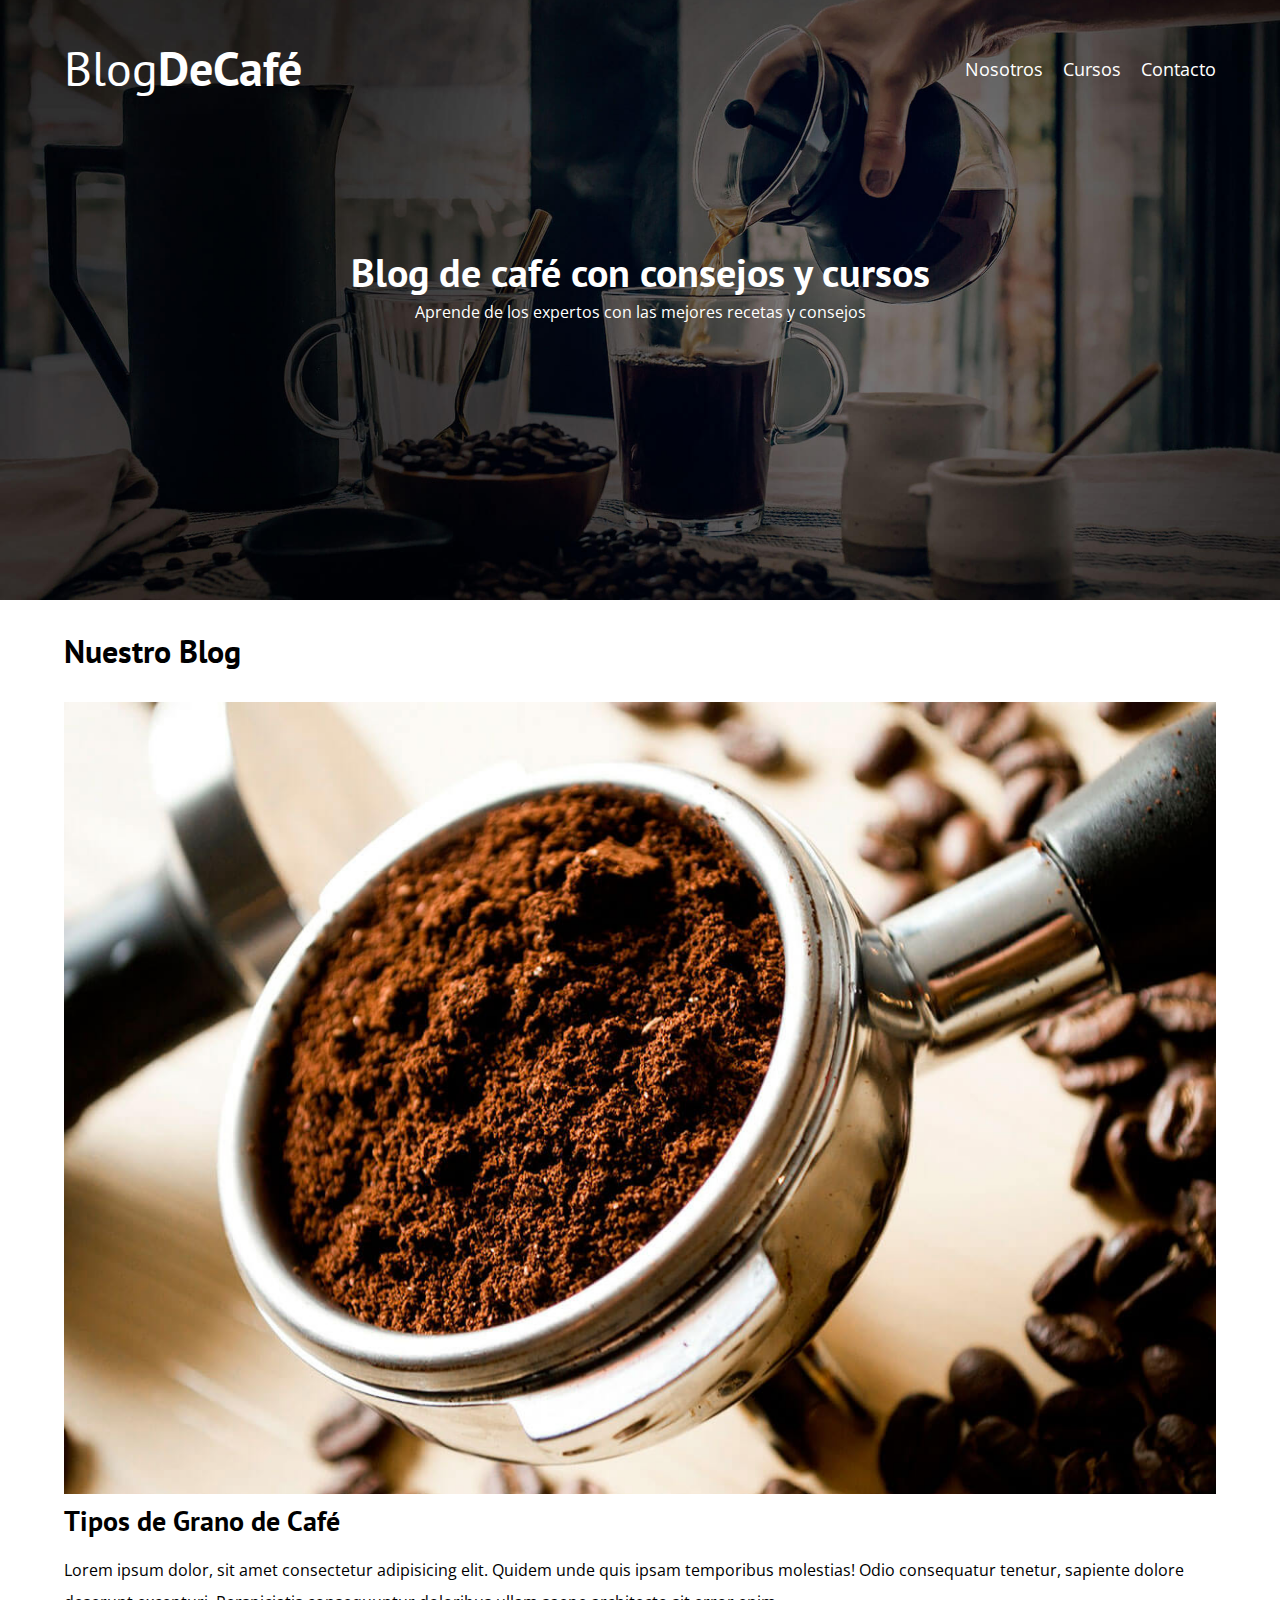
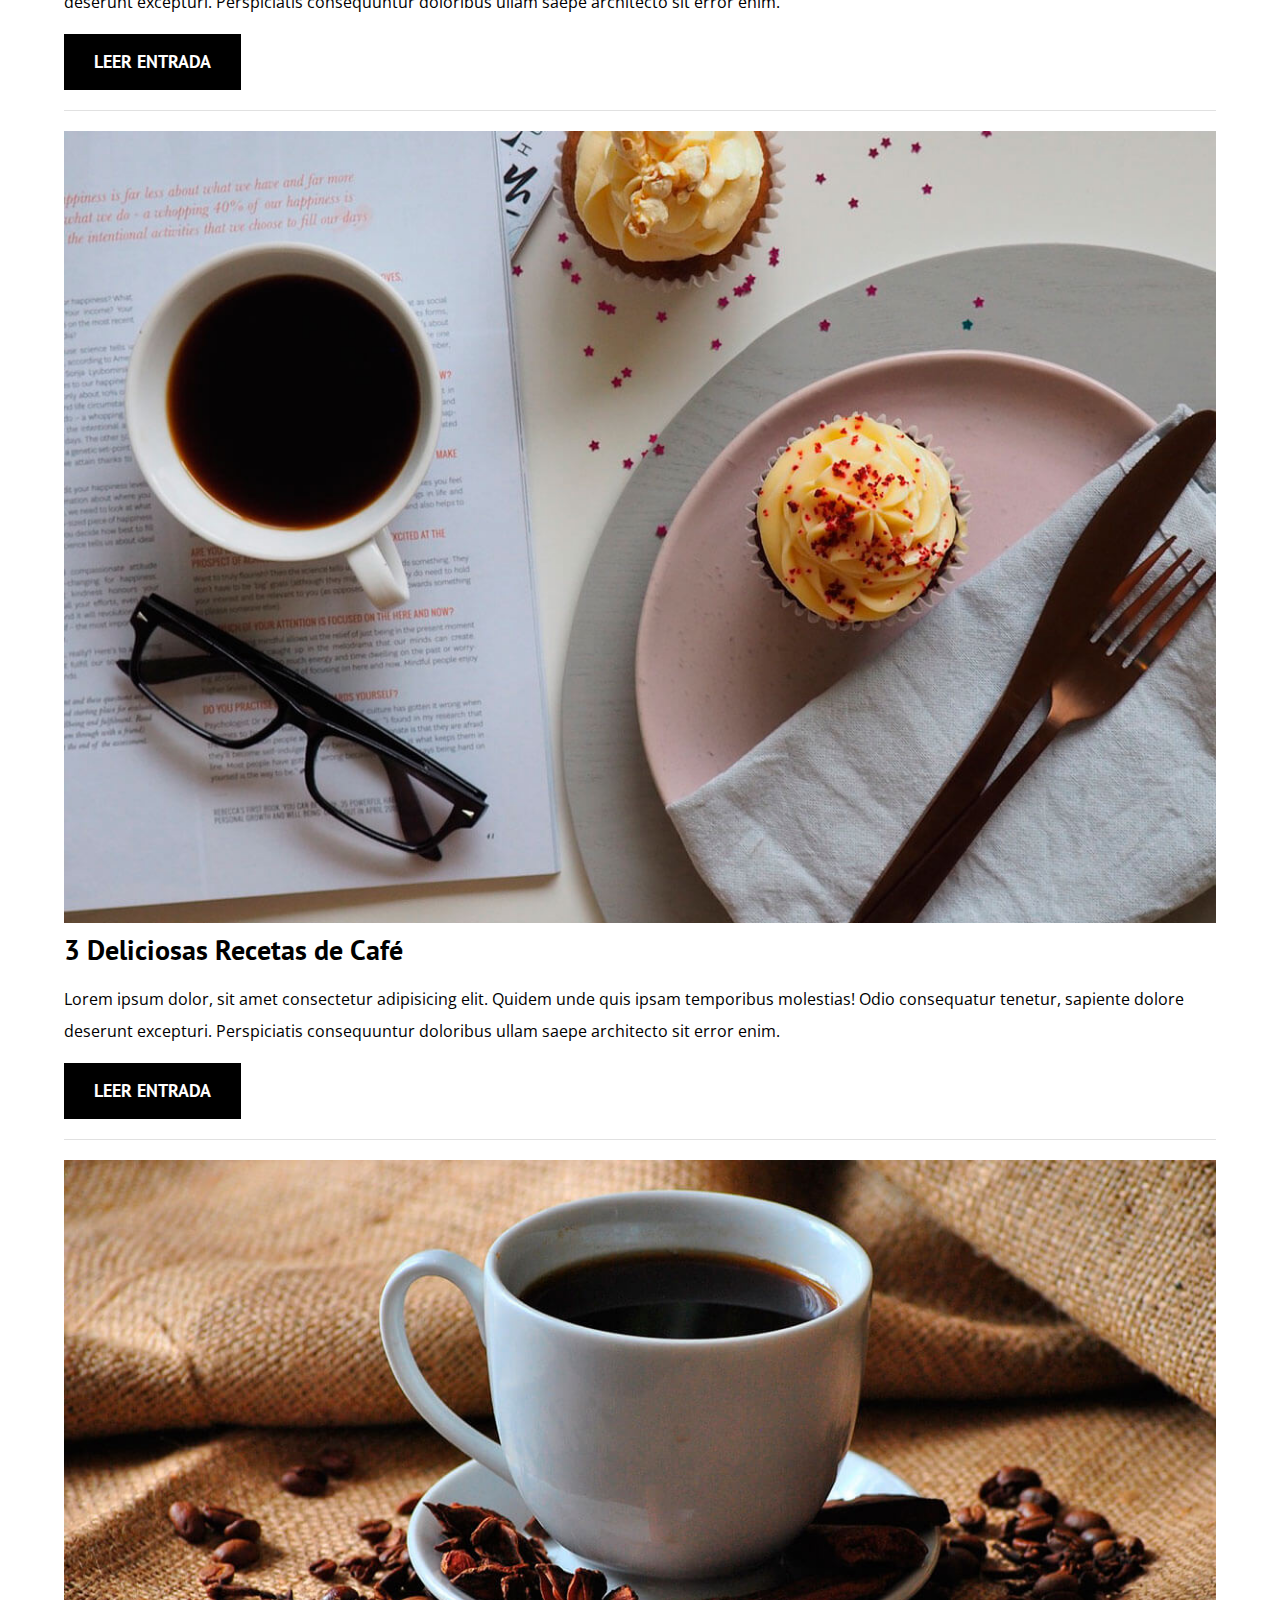
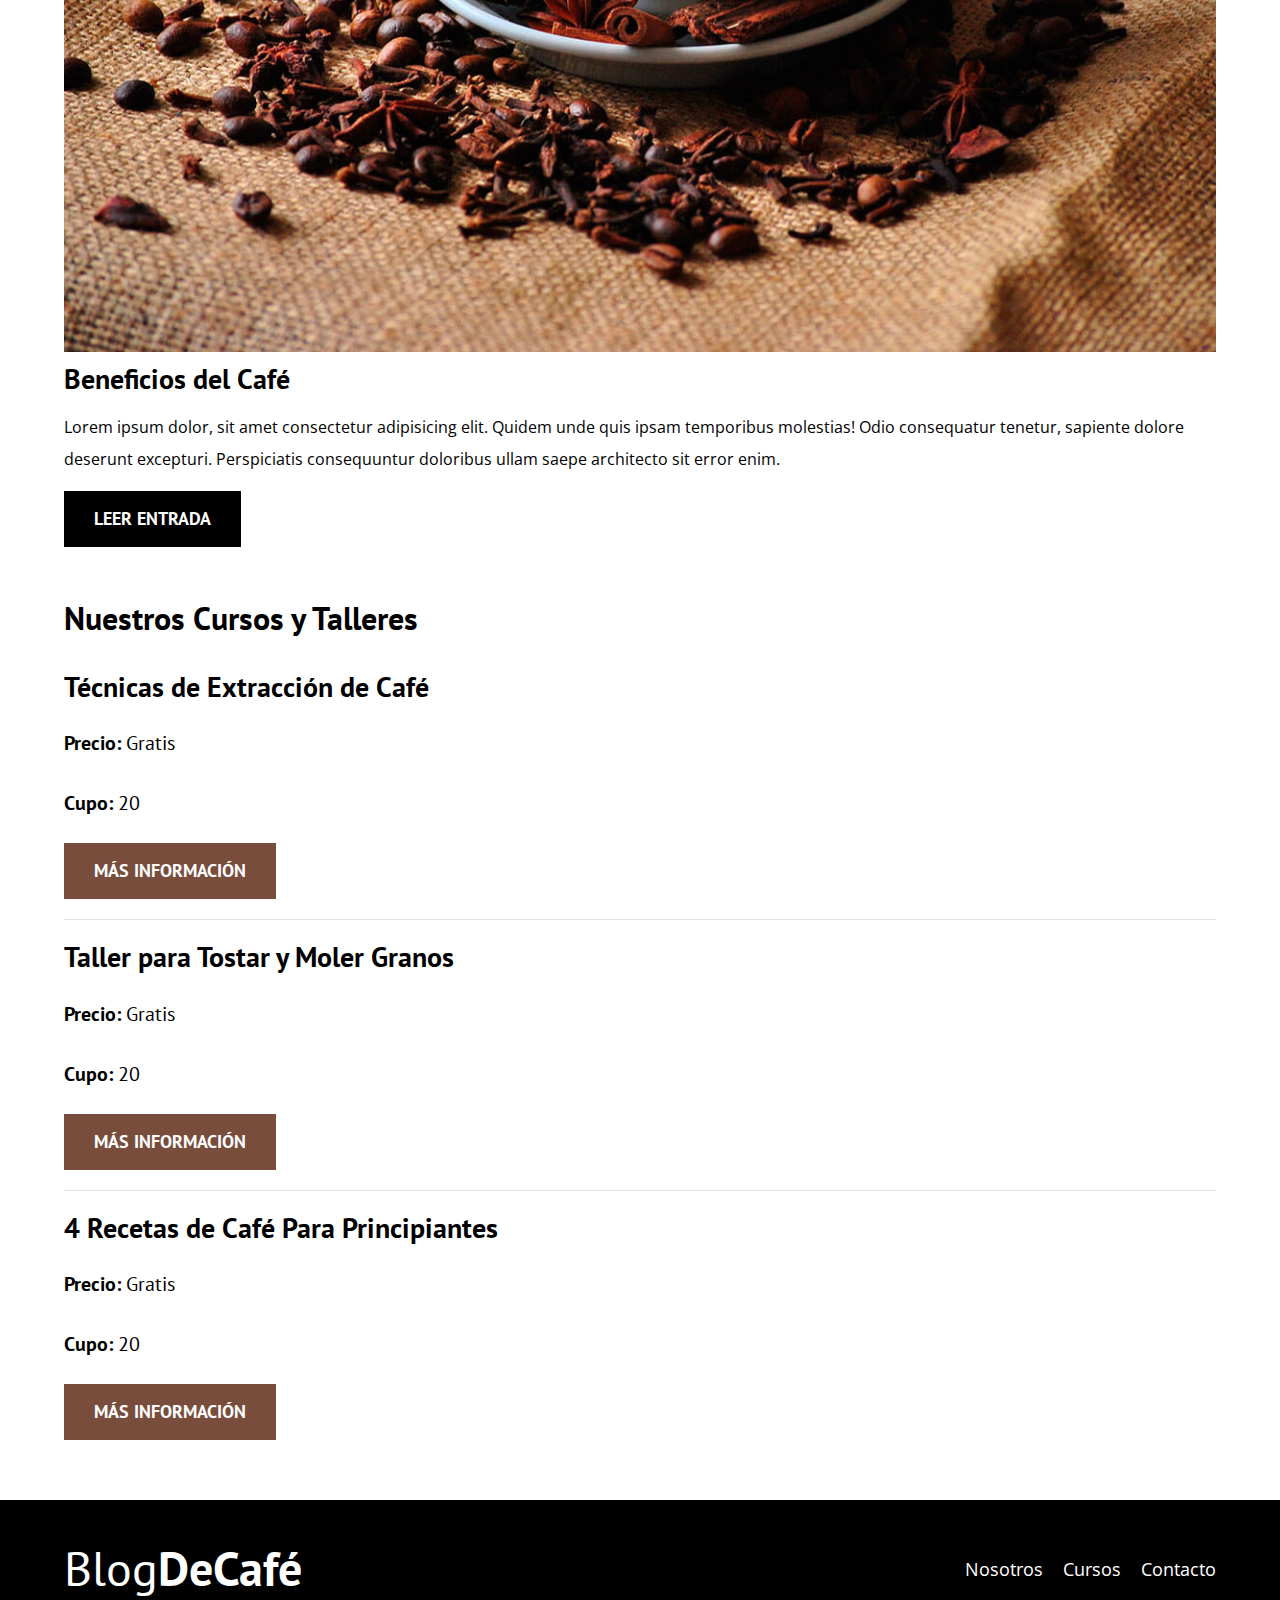
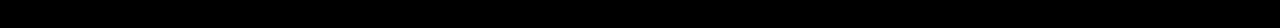
<file: blogdecafe_inicio/index.html>
<!DOCTYPE html>
<html lang="en">

<head>
    <meta charset="UTF-8">
    <meta name="viewport" content="width=device-width, initial-scale=1.0">
    <title>BlogDeCafé</title>
    <link rel="stylesheet" href="css/normalize.css">
    <link rel="preconnect" href="https://fonts.googleapis.com">
    <link rel="preconnect" href="https://fonts.gstatic.com" crossorigin>
    <link
        href="https://fonts.googleapis.com/css2?family=Open+Sans&family=PT+Sans:wght@400;700&family=Staatliches&display=swap"
        rel="stylesheet">
    <link rel="stylesheet" href="css/style.css">
</head>

<body>
    <header class="header">

        <div class="contenedor">
            <div class="barra">
                <a href="index.html" class="logo">
                    <h1 class="logo__nombre no-margin centrar-texto">Blog<span class="logo__bold">DeCafé</span></h1>
                </a>

                <nav class="navegacion">
                    <a href="nosotros.html" class="navegacion__enlace">Nosotros</a>
                    <a href="cursos.html" class="navegacion__enlace">Cursos</a>
                    <a href="contacto.html" class="navegacion__enlace">Contacto</a>
                </nav>
            </div>
        </div>
        <div class="header__texto">
            <h2 class="no-margin">Blog de café con consejos y cursos</h2>
            <p class="no-margin">Aprende de los expertos con las mejores recetas y consejos</p>
        </div>
    </header>

    <div class="contenedor">
        <main class="blog">
            <h3>Nuestro Blog</h3>
            <article class="entrada">
                <div class="entrada__imagen">
                    <img loading="lazy" src="img/blog1.jpg" alt="imagen blog">
                </div>

                <div class="entrada__contenido">
                    <h4 class="no-margin">Tipos de Grano de Café</h4>
                    <p>Lorem ipsum dolor, sit amet consectetur adipisicing elit. Quidem unde quis ipsam temporibus
                        molestias! Odio consequatur tenetur, sapiente dolore deserunt excepturi. Perspiciatis
                        consequuntur doloribus ullam saepe architecto sit error enim.</p>
                    <a href="entrada.html" class="boton boton--primario">Leer Entrada</a>
                </div>
            </article>

            <article class="entrada">
                <div class="entrada__imagen">
                    <img loading="lazy" src="img/blog2.jpg" alt="imagen blog">
                </div>

                <div class="entrada__contenido">
                    <h4 class="no-margin">3 Deliciosas Recetas de Café</h4>
                    <p>Lorem ipsum dolor, sit amet consectetur adipisicing elit. Quidem unde quis ipsam temporibus
                        molestias! Odio consequatur tenetur, sapiente dolore deserunt excepturi. Perspiciatis
                        consequuntur doloribus ullam saepe architecto sit error enim.</p>
                    <a href="entrada.html" class="boton boton--primario">Leer Entrada</a>
                </div>
            </article>

            <article class="entrada">
                <div class="entrada__imagen">
                    <img loading="lazy" src="img/blog3.jpg" alt="imagen blog">
                </div>

                <div class="entrada__contenido">
                    <h4 class="no-margin">Beneficios del Café</h4>
                    <p>Lorem ipsum dolor, sit amet consectetur adipisicing elit. Quidem unde quis ipsam temporibus
                        molestias! Odio consequatur tenetur, sapiente dolore deserunt excepturi. Perspiciatis
                        consequuntur doloribus ullam saepe architecto sit error enim.</p>
                    <a href="entrada.html" class="boton boton--primario">Leer Entrada</a>
                </div>
            </article>
        </main>
        <aside class="sidebar">
            <h3>Nuestros Cursos y Talleres</h3>

            <ul class="cursos no-padding">
                <li class="widget-curso">
                    <h4 class="no-margin">Técnicas de Extracción de Café</h4>
                    <p class="widget-curso__label">Precio: 
                        <span class="widget-curso__info">Gratis</span>
                    </p>
                    <p class="widget-curso__label">Cupo: 
                        <span class="widget-curso__info">20</span>
                    </p>
                    <a href="entrada.html" class="boton boton--secundario">Más Información</a>
                </li>
                
                <li class="widget-curso">
                    <h4 class="no-margin">Taller para Tostar y Moler Granos</h4>
                    <p class="widget-curso__label">Precio: 
                        <span class="widget-curso__info">Gratis</span>
                    </p>
                    <p class="widget-curso__label">Cupo: 
                        <span class="widget-curso__info">20</span>
                    </p>
                    <a href="entrada.html" class="boton boton--secundario">Más Información</a>
                </li>

                <li class="widget-curso">
                    <h4 class="no-margin">4 Recetas de Café Para Principiantes</h4>
                    <p class="widget-curso__label">Precio: 
                        <span class="widget-curso__info">Gratis</span>
                    </p>
                    <p class="widget-curso__label">Cupo: 
                        <span class="widget-curso__info">20</span>
                    </p>
                    <a href="entrada.html" class="boton boton--secundario">Más Información</a>
                </li>
            </ul>
        </aside>
    </div>

    <footer class="footer">
        <div class="contenedor">
            <div class="barra">
                <a href="index.html" class="logo">
                    <h1 class="logo__nombre no-margin centrar-texto">Blog<span class="logo__bold">DeCafé</span></h1>
                </a>

                <nav class="navegacion">
                    <a href="nosotros.html" class="navegacion__enlace">Nosotros</a>
                    <a href="cursos.html" class="navegacion__enlace">Cursos</a>
                    <a href="contacto.html" class="navegacion__enlace">Contacto</a>
                </nav>
            </div>
        </div>
    </footer>
</body>

</html>
</file>
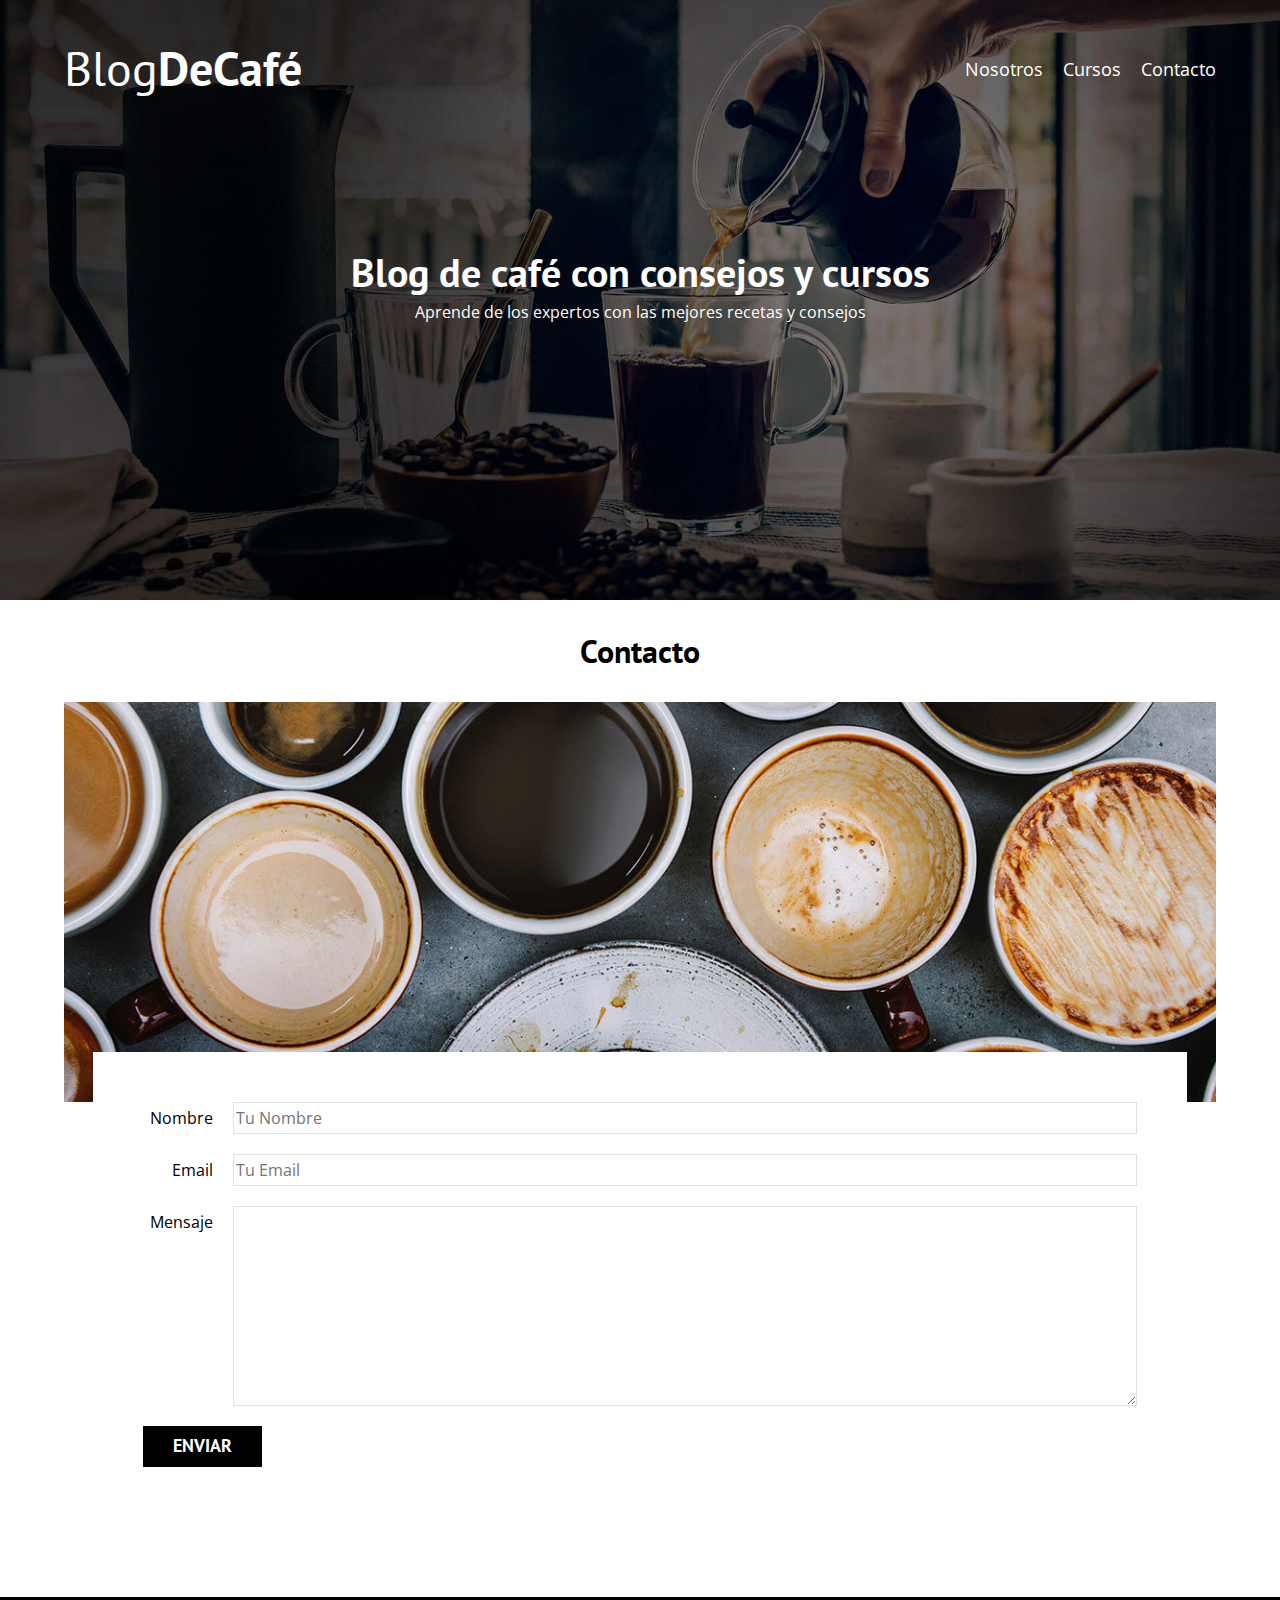
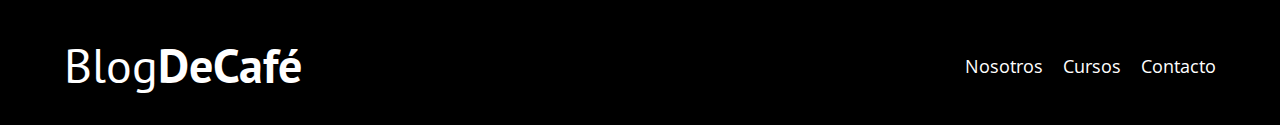
<file: blogdecafe_inicio/contacto.html>
<!DOCTYPE html>
<html lang="en">

<head>
    <meta charset="UTF-8">
    <meta name="viewport" content="width=device-width, initial-scale=1.0">
    <title>BlogDeCafé</title>
    <link rel="stylesheet" href="css/normalize.css">
    <link rel="preconnect" href="https://fonts.googleapis.com">
    <link rel="preconnect" href="https://fonts.gstatic.com" crossorigin>
    <link
        href="https://fonts.googleapis.com/css2?family=Open+Sans&family=PT+Sans:wght@400;700&family=Staatliches&display=swap"
        rel="stylesheet">
    <link rel="stylesheet" href="css/style.css">
</head>

<body>
    <header class="header">

        <div class="contenedor">
            <div class="barra">
                <a href="index.html" class="logo">
                    <h1 class="logo__nombre no-margin centrar-texto">Blog<span class="logo__bold">DeCafé</span></h1>
                </a>

                <nav class="navegacion">
                    <a href="nosotros.html" class="navegacion__enlace">Nosotros</a>
                    <a href="cursos.html" class="navegacion__enlace">Cursos</a>
                    <a href="contacto.html" class="navegacion__enlace">Contacto</a>
                </nav>
            </div>
        </div>
        <div class="header__texto">
            <h2 class="no-margin">Blog de café con consejos y cursos</h2>
            <p class="no-margin">Aprende de los expertos con las mejores recetas y consejos</p>
        </div>
    </header>

    <main class="contenedor">
        <h3 class="centrar-texto">Contacto</h3>

        <div class="contacto-bg"></div>
            <form class="formulario">
                <div class="campo">
                    <label class="campo__label" for="nombre">Nombre</label>
                    <input
                    class="campo__field"
                    type="text" 
                    placeholder="Tu Nombre" 
                    id="nombre"
                    >
                </div>
                <div class="campo">
                    <label class="campo__label" for="email">Email</label>
                    <input 
                    class="campo__field"
                    type="email"
                    placeholder="Tu Email" 
                    id="email"
                    >
                </div>
                <div class="campo">
                    <label class="campo__label" for="mensaje">Mensaje</label>
                    <textarea 
                    class="campo__field campo__field--textarea"
                    id="mensaje"
                    ></textarea>
                </div>

                <div class="campo">
                    <input type="submit" value="Enviar" class="boton boton--primario">
                </div>
            </form>

    </main>

    <footer class="footer">
        <div class="contenedor">
            <div class="barra">
                <a href="index.html" class="logo">
                    <h1 class="logo__nombre no-margin centrar-texto">Blog<span class="logo__bold">DeCafé</span></h1>
                </a>

                <nav class="navegacion">
                    <a href="nosotros.html" class="navegacion__enlace">Nosotros</a>
                    <a href="cursos.html" class="navegacion__enlace">Cursos</a>
                    <a href="contacto.html" class="navegacion__enlace">Contacto</a>
                </nav>
            </div>
        </div>
    </footer>
</body>
</file>
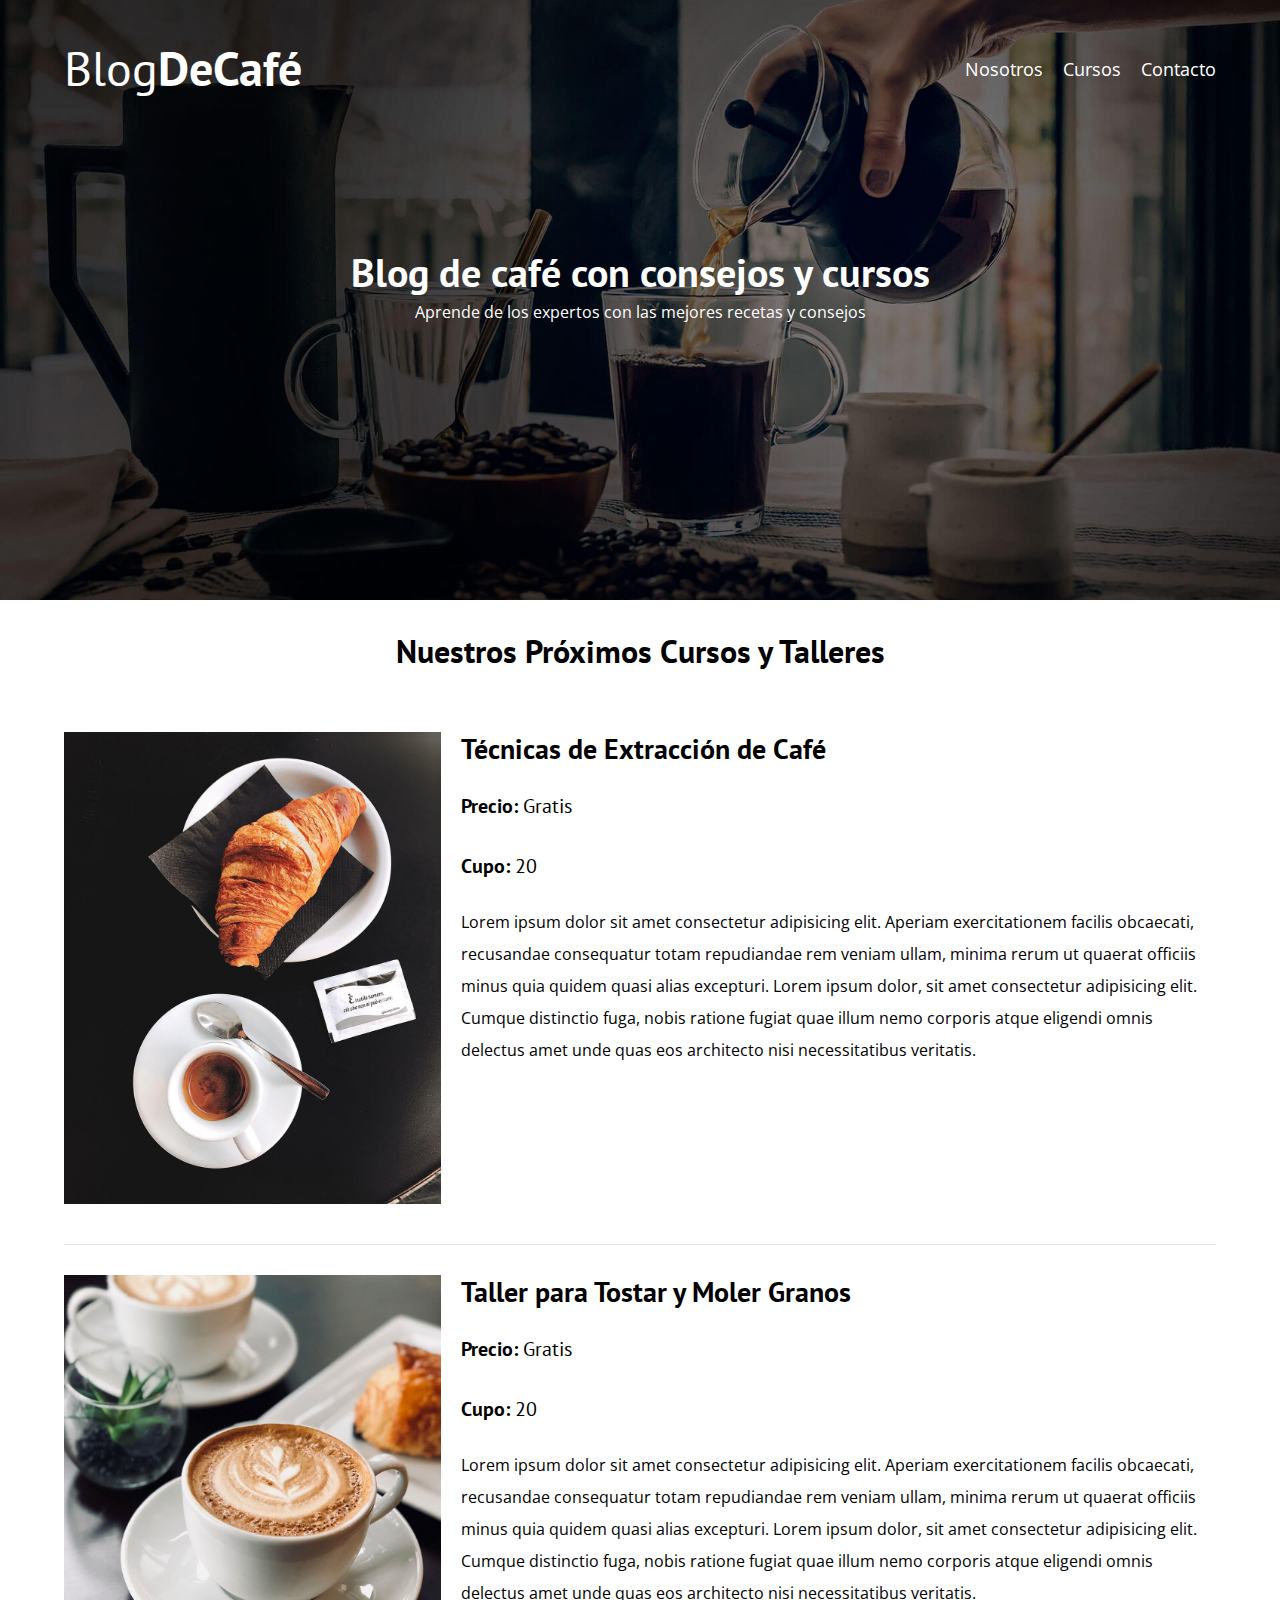
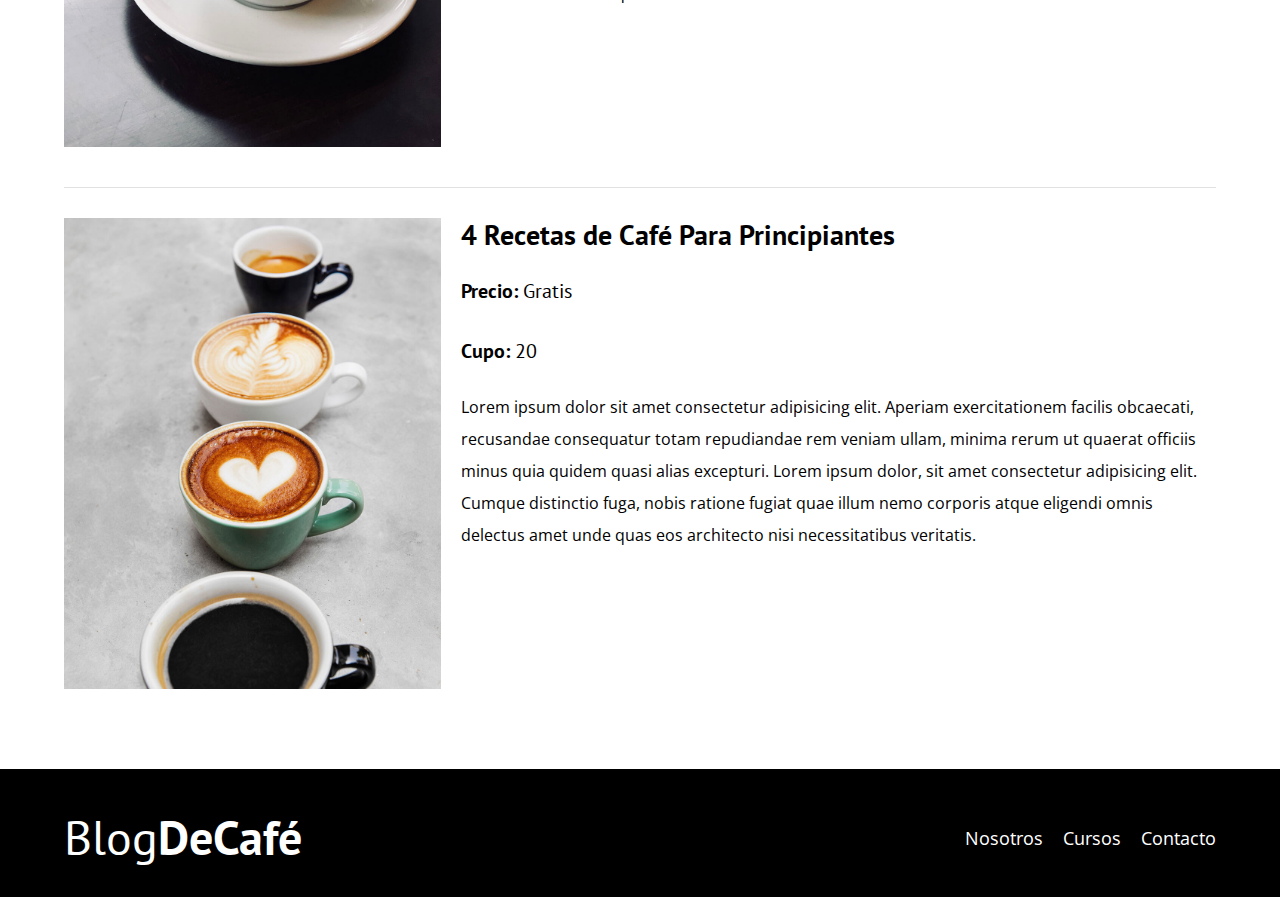
<file: blogdecafe_inicio/cursos.html>
<!DOCTYPE html>
<html lang="en">

<head>
    <meta charset="UTF-8">
    <meta name="viewport" content="width=device-width, initial-scale=1.0">
    <title>BlogDeCafé</title>
    <link rel="stylesheet" href="css/normalize.css">
    <link rel="preconnect" href="https://fonts.googleapis.com">
    <link rel="preconnect" href="https://fonts.gstatic.com" crossorigin>
    <link
        href="https://fonts.googleapis.com/css2?family=Open+Sans&family=PT+Sans:wght@400;700&family=Staatliches&display=swap"
        rel="stylesheet">
    <link rel="stylesheet" href="css/style.css">
</head>

<body>
    <header class="header">

        <div class="contenedor">
            <div class="barra">
                <a href="index.html" class="logo">
                    <h1 class="logo__nombre no-margin centrar-texto">Blog<span class="logo__bold">DeCafé</span></h1>
                </a>

                <nav class="navegacion">
                    <a href="nosotros.html" class="navegacion__enlace">Nosotros</a>
                    <a href="cursos.html" class="navegacion__enlace">Cursos</a>
                    <a href="contacto.html" class="navegacion__enlace">Contacto</a>
                </nav>
            </div>
        </div>
        <div class="header__texto">
            <h2 class="no-margin">Blog de café con consejos y cursos</h2>
            <p class="no-margin">Aprende de los expertos con las mejores recetas y consejos</p>
        </div>
    </header>

    <main class="contenedor">
        <h3 class="centrar-texto">Nuestros Próximos Cursos y Talleres </h3>

        <div class="curso">
            <div class="curso__imagen">
                <img src="img/curso1.jpg" alt="Imagen Curso">
            </div>

            <div class="curso__informacion">
                <h4 class="no-margin">Técnicas de Extracción de Café</h4>
                <p class="curso__label">Precio:
                    <span class="curso__info">Gratis</span>
                </p>
                <p class="curso__label">Cupo:
                    <span class="curso__info">20</span>
                </p>
                <p class="curso__descripcion">
                    Lorem ipsum dolor sit amet consectetur adipisicing elit. Aperiam exercitationem facilis obcaecati,
                    recusandae consequatur totam repudiandae rem veniam ullam, minima rerum ut quaerat officiis minus
                    quia quidem quasi alias excepturi. Lorem ipsum dolor, sit amet consectetur adipisicing elit. Cumque
                    distinctio fuga, nobis ratione fugiat quae illum nemo corporis atque eligendi omnis delectus amet
                    unde quas eos architecto nisi necessitatibus veritatis.
                </p>
            </div><!--.curso-informacion-->
        </div><!--.curso-->

        <div class="curso">
            <div class="curso__imagen">
                <img src="img/curso2.jpg" alt="Imagen Curso">
            </div>

            <div class="curso__informacion">
                <h4 class="no-margin">Taller para Tostar y Moler Granos</h4>
                <p class="curso__label">Precio:
                    <span class="curso__info">Gratis</span>
                </p>
                <p class="curso__label">Cupo:
                    <span class="curso__info">20</span>
                </p>
                <p class="curso__descripcion">
                    Lorem ipsum dolor sit amet consectetur adipisicing elit. Aperiam exercitationem facilis obcaecati,
                    recusandae consequatur totam repudiandae rem veniam ullam, minima rerum ut quaerat officiis minus
                    quia quidem quasi alias excepturi. Lorem ipsum dolor, sit amet consectetur adipisicing elit. Cumque
                    distinctio fuga, nobis ratione fugiat quae illum nemo corporis atque eligendi omnis delectus amet
                    unde quas eos architecto nisi necessitatibus veritatis.
                </p>
            </div><!--.curso-informacion-->
        </div><!--.curso-->
        
        <div class="curso">
            <div class="curso__imagen">
                <img src="img/curso3.jpg" alt="Imagen Curso">
            </div>

            <div class="curso__informacion">
                <h4 class="no-margin">4 Recetas de Café Para Principiantes</h4>
                <p class="curso__label">Precio:
                    <span class="curso__info">Gratis</span>
                </p>
                <p class="curso__label">Cupo:
                    <span class="curso__info">20</span>
                </p>
                <p class="curso__descripcion">
                    Lorem ipsum dolor sit amet consectetur adipisicing elit. Aperiam exercitationem facilis obcaecati,
                    recusandae consequatur totam repudiandae rem veniam ullam, minima rerum ut quaerat officiis minus
                    quia quidem quasi alias excepturi. Lorem ipsum dolor, sit amet consectetur adipisicing elit. Cumque
                    distinctio fuga, nobis ratione fugiat quae illum nemo corporis atque eligendi omnis delectus amet
                    unde quas eos architecto nisi necessitatibus veritatis.
                </p>
            </div><!--.curso-informacion-->
        </div><!--.curso-->

    </main>

    <footer class="footer">
        <div class="contenedor">
            <div class="barra">
                <a href="index.html" class="logo">
                    <h1 class="logo__nombre no-margin centrar-texto">Blog<span class="logo__bold">DeCafé</span></h1>
                </a>

                <nav class="navegacion">
                    <a href="nosotros.html" class="navegacion__enlace">Nosotros</a>
                    <a href="cursos.html" class="navegacion__enlace">Cursos</a>
                    <a href="contacto.html" class="navegacion__enlace">Contacto</a>
                </nav>
            </div>
        </div>
    </footer>
</body>

</html>
</file>
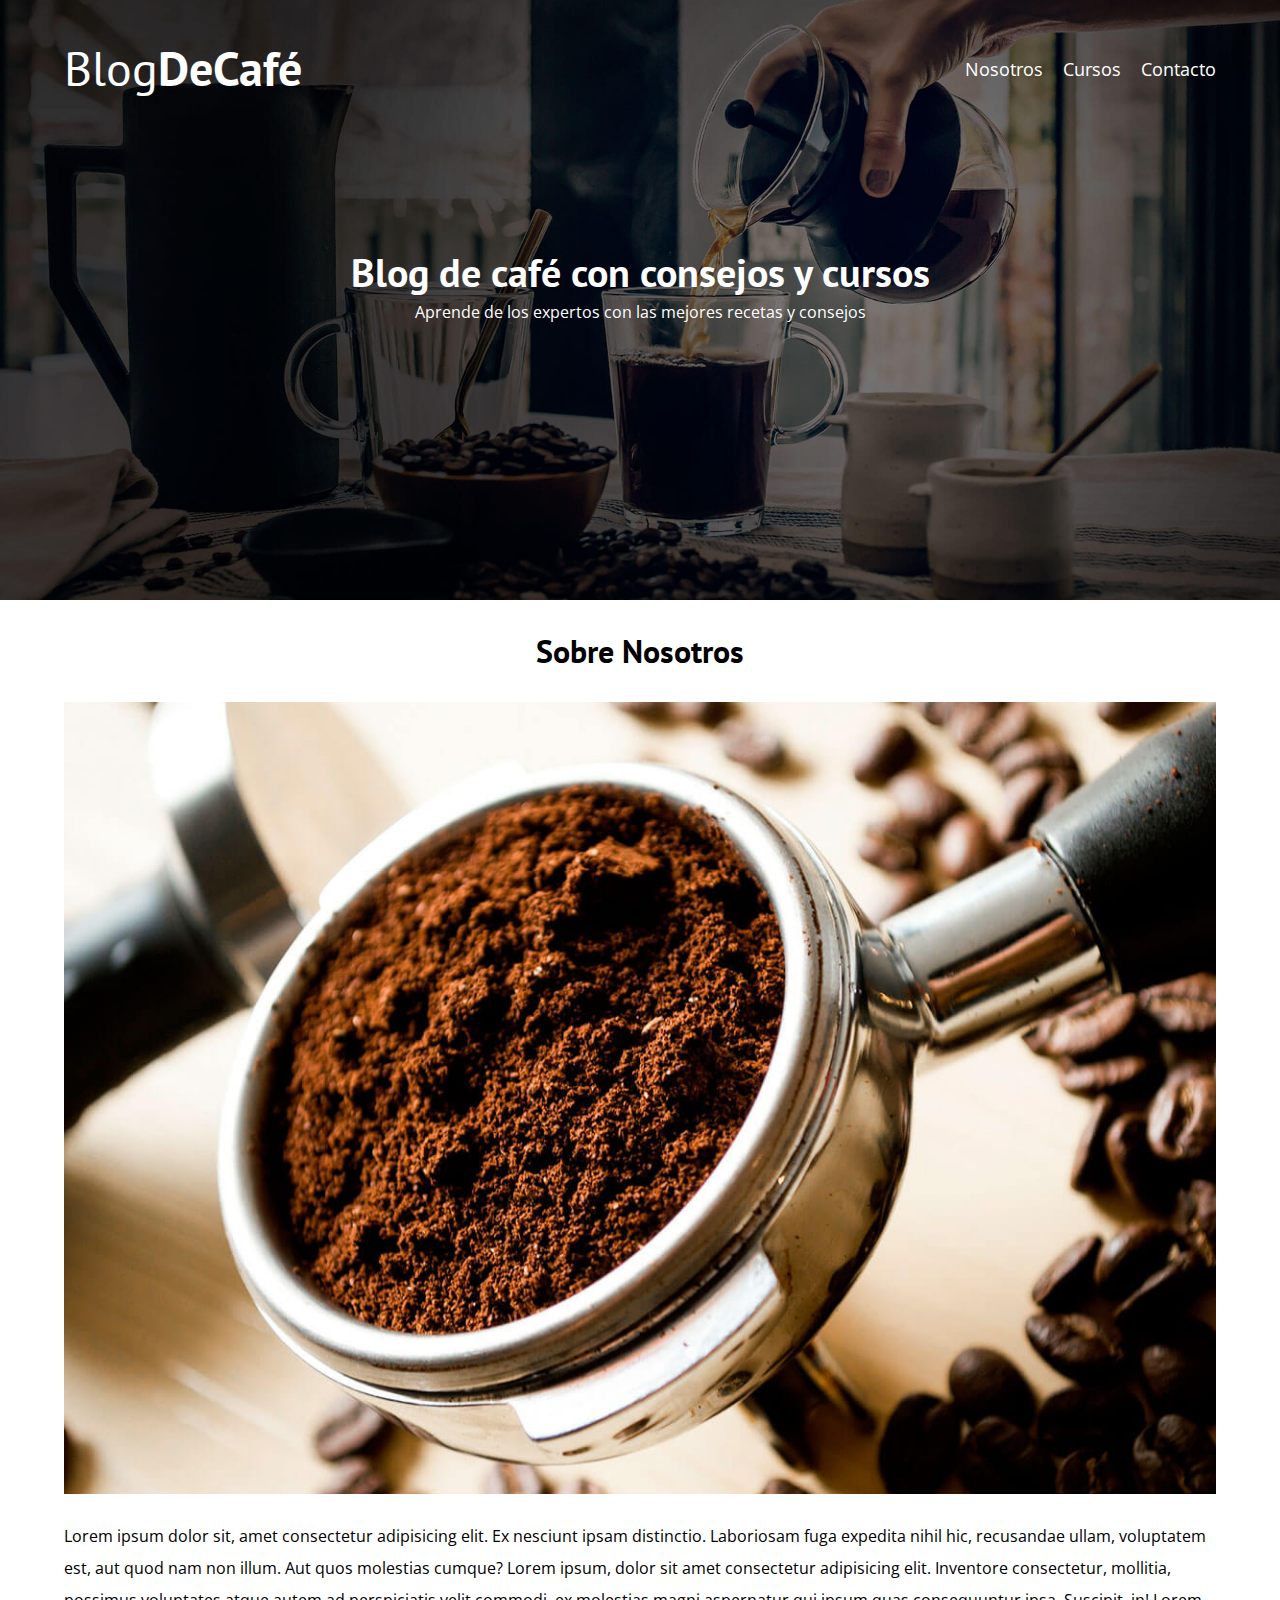
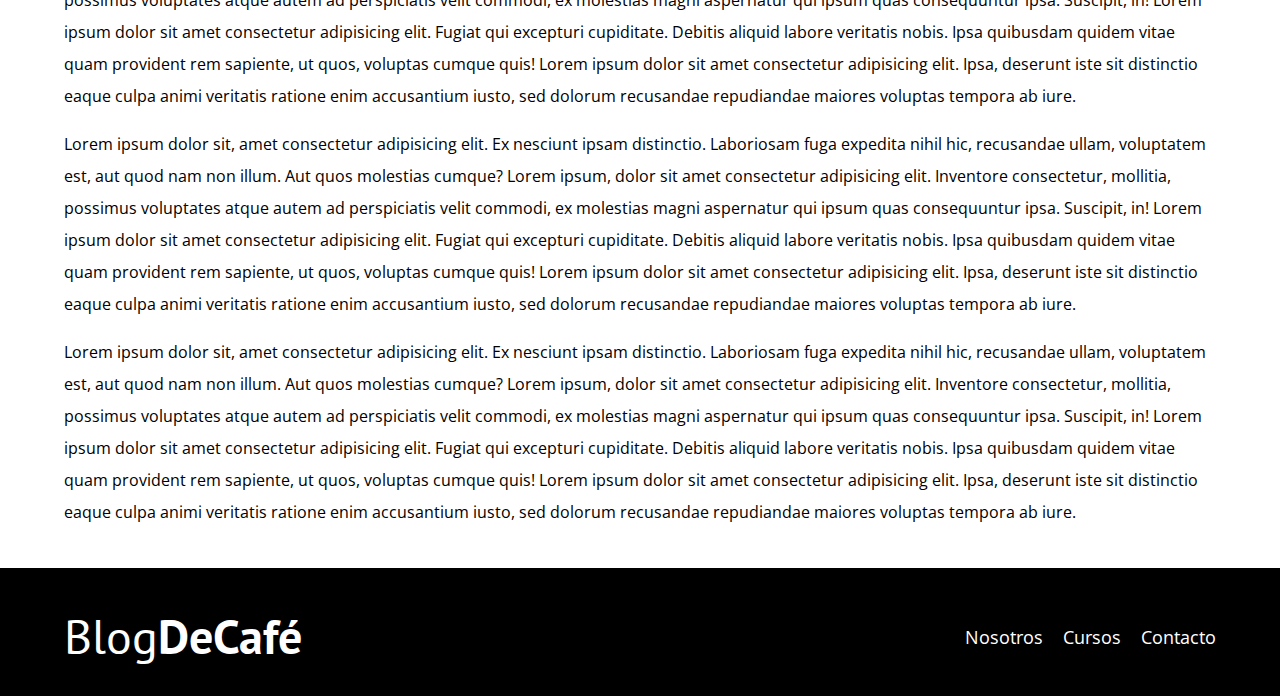
<file: blogdecafe_inicio/entrada.html>
<!DOCTYPE html>
<html lang="en">

<head>
    <meta charset="UTF-8">
    <meta name="viewport" content="width=device-width, initial-scale=1.0">
    <title>BlogDeCafé</title>
    <link rel="stylesheet" href="css/normalize.css">
    <link rel="preconnect" href="https://fonts.googleapis.com">
    <link rel="preconnect" href="https://fonts.gstatic.com" crossorigin>
    <link
        href="https://fonts.googleapis.com/css2?family=Open+Sans&family=PT+Sans:wght@400;700&family=Staatliches&display=swap"
        rel="stylesheet">
    <link rel="stylesheet" href="css/style.css">
</head>

<body>
    <header class="header">

        <div class="contenedor">
            <div class="barra">
                <a href="index.html" class="logo">
                    <h1 class="logo__nombre no-margin centrar-texto">Blog<span class="logo__bold">DeCafé</span></h1>
                </a>

                <nav class="navegacion">
                    <a href="nosotros.html" class="navegacion__enlace">Nosotros</a>
                    <a href="cursos.html" class="navegacion__enlace">Cursos</a>
                    <a href="contacto.html" class="navegacion__enlace">Contacto</a>
                </nav>
            </div>
        </div>
        <div class="header__texto">
            <h2 class="no-margin">Blog de café con consejos y cursos</h2>
            <p class="no-margin">Aprende de los expertos con las mejores recetas y consejos</p>
        </div>
    </header>

    <main class="contenedor">
        <h3 class="centrar-texto">Sobre Nosotros </h3>

        <img src="img/blog1.jpg" alt="imagen del blog">
        <p>Lorem ipsum dolor sit, amet consectetur adipisicing elit. Ex nesciunt ipsam distinctio. Laboriosam fuga
            expedita nihil hic, recusandae ullam, voluptatem est, aut quod nam non illum. Aut quos molestias cumque?
            Lorem ipsum, dolor sit amet consectetur adipisicing elit. Inventore consectetur, mollitia, possimus
            voluptates atque autem ad perspiciatis velit commodi, ex molestias magni aspernatur qui ipsum quas
            consequuntur ipsa. Suscipit, in! Lorem ipsum dolor sit amet consectetur adipisicing elit. Fugiat qui
            excepturi cupiditate. Debitis aliquid labore veritatis nobis. Ipsa quibusdam quidem vitae quam provident rem
            sapiente, ut quos, voluptas cumque quis! Lorem ipsum dolor sit amet consectetur adipisicing elit. Ipsa,
            deserunt iste sit distinctio eaque culpa animi veritatis ratione enim accusantium iusto, sed dolorum
            recusandae repudiandae maiores voluptas tempora ab iure.</p>

        <p>Lorem ipsum dolor sit, amet consectetur adipisicing elit. Ex nesciunt ipsam distinctio. Laboriosam fuga
            expedita nihil hic, recusandae ullam, voluptatem est, aut quod nam non illum. Aut quos molestias cumque?
            Lorem ipsum, dolor sit amet consectetur adipisicing elit. Inventore consectetur, mollitia, possimus
            voluptates atque autem ad perspiciatis velit commodi, ex molestias magni aspernatur qui ipsum quas
            consequuntur ipsa. Suscipit, in! Lorem ipsum dolor sit amet consectetur adipisicing elit. Fugiat qui
            excepturi cupiditate. Debitis aliquid labore veritatis nobis. Ipsa quibusdam quidem vitae quam provident rem
            sapiente, ut quos, voluptas cumque quis! Lorem ipsum dolor sit amet consectetur adipisicing elit. Ipsa,
            deserunt iste sit distinctio eaque culpa animi veritatis ratione enim accusantium iusto, sed dolorum
            recusandae repudiandae maiores voluptas tempora ab iure.</p>
            
        <p>Lorem ipsum dolor sit, amet consectetur adipisicing elit. Ex nesciunt ipsam distinctio. Laboriosam fuga
            expedita nihil hic, recusandae ullam, voluptatem est, aut quod nam non illum. Aut quos molestias cumque?
            Lorem ipsum, dolor sit amet consectetur adipisicing elit. Inventore consectetur, mollitia, possimus
            voluptates atque autem ad perspiciatis velit commodi, ex molestias magni aspernatur qui ipsum quas
            consequuntur ipsa. Suscipit, in! Lorem ipsum dolor sit amet consectetur adipisicing elit. Fugiat qui
            excepturi cupiditate. Debitis aliquid labore veritatis nobis. Ipsa quibusdam quidem vitae quam provident rem
            sapiente, ut quos, voluptas cumque quis! Lorem ipsum dolor sit amet consectetur adipisicing elit. Ipsa,
            deserunt iste sit distinctio eaque culpa animi veritatis ratione enim accusantium iusto, sed dolorum
            recusandae repudiandae maiores voluptas tempora ab iure.</p>
    </main>

    <footer class="footer">
        <div class="contenedor">
            <div class="barra">
                <a href="index.html" class="logo">
                    <h1 class="logo__nombre no-margin centrar-texto">Blog<span class="logo__bold">DeCafé</span></h1>
                </a>

                <nav class="navegacion">
                    <a href="nosotros.html" class="navegacion__enlace">Nosotros</a>
                    <a href="cursos.html" class="navegacion__enlace">Cursos</a>
                    <a href="contacto.html" class="navegacion__enlace">Contacto</a>
                </nav>
            </div>
        </div>
    </footer>
</body>

</html>
</file>
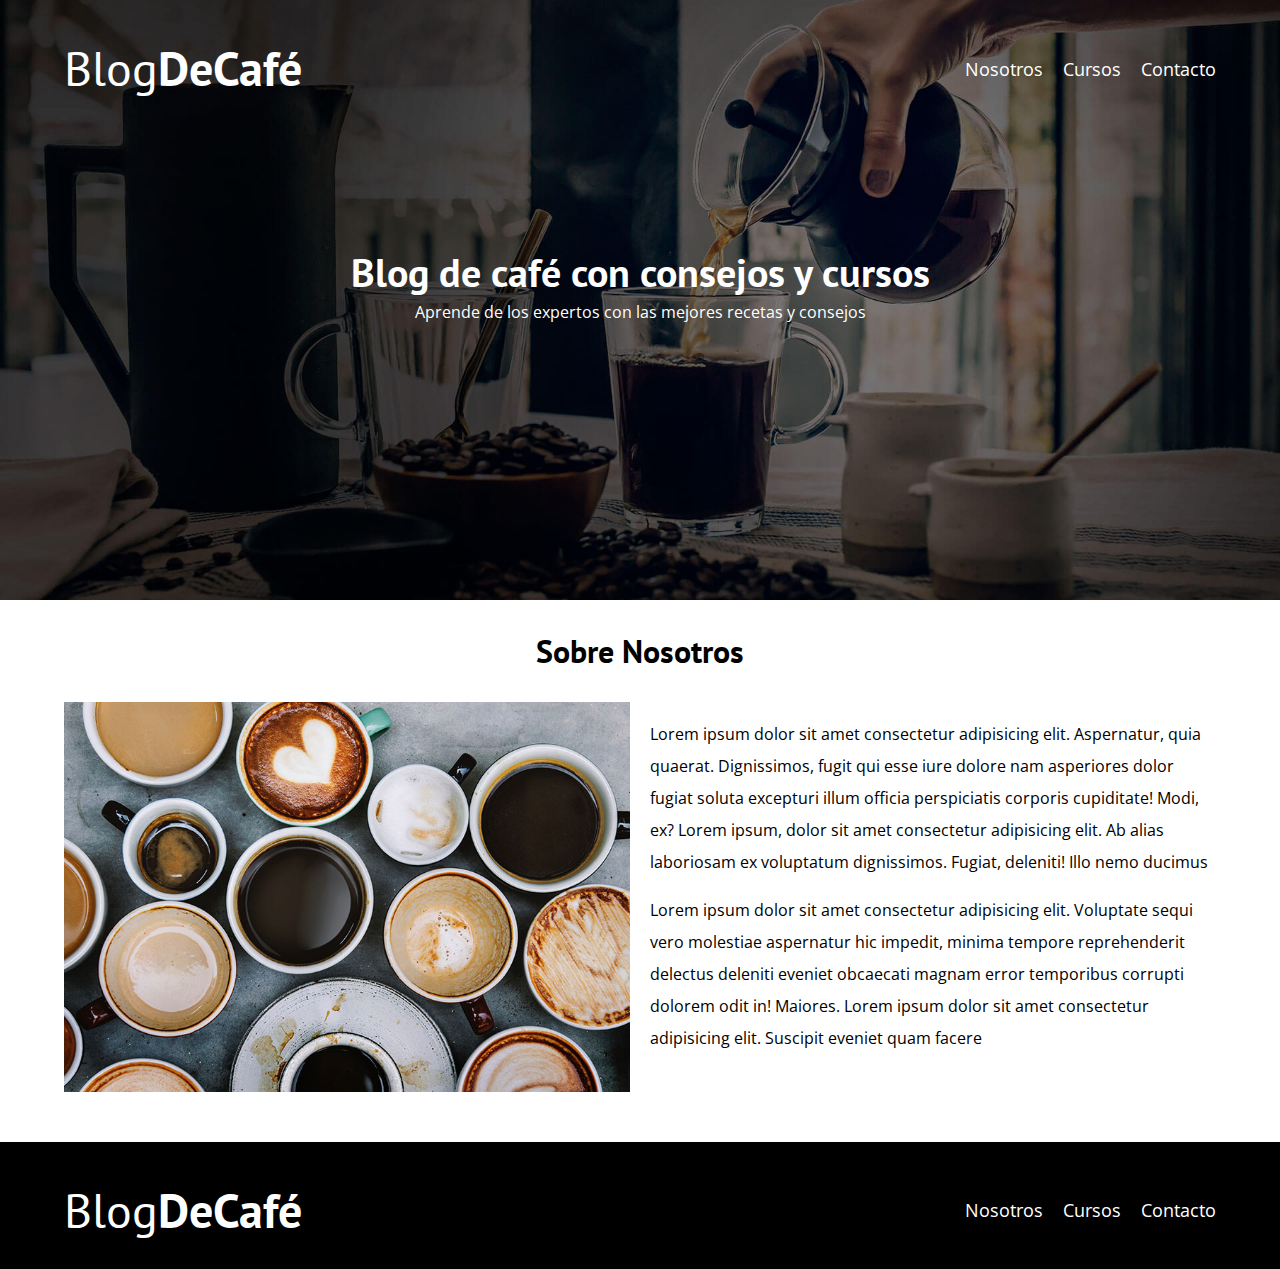
<file: blogdecafe_inicio/nosotros.html>
<!DOCTYPE html>
<html lang="en">

<head>
    <meta charset="UTF-8">
    <meta name="viewport" content="width=device-width, initial-scale=1.0">
    <title>BlogDeCafé</title>
    <link rel="stylesheet" href="css/normalize.css">
    <link rel="preconnect" href="https://fonts.googleapis.com">
    <link rel="preconnect" href="https://fonts.gstatic.com" crossorigin>
    <link
        href="https://fonts.googleapis.com/css2?family=Open+Sans&family=PT+Sans:wght@400;700&family=Staatliches&display=swap"
        rel="stylesheet">
    <link rel="stylesheet" href="css/style.css">
</head>

<body>
    <header class="header">

        <div class="contenedor">
            <div class="barra">
                <a href="index.html" class="logo">
                    <h1 class="logo__nombre no-margin centrar-texto">Blog<span class="logo__bold">DeCafé</span></h1>
                </a>

                <nav class="navegacion">
                    <a href="nosotros.html" class="navegacion__enlace">Nosotros</a>
                    <a href="cursos.html" class="navegacion__enlace">Cursos</a>
                    <a href="contacto.html" class="navegacion__enlace">Contacto</a>
                </nav>
            </div>
        </div>
        <div class="header__texto">
            <h2 class="no-margin">Blog de café con consejos y cursos</h2>
            <p class="no-margin">Aprende de los expertos con las mejores recetas y consejos</p>
        </div>
    </header>

    <main class="contenedor">
        <h3 class="centrar-texto">Sobre Nosotros </h3>
            <div class="sobre-nosotros">
                <div class="sobre-nosotros__imagen">
                    <img src="img/nosotros.jpg" alt="imagen nosotros">
                </div>
                <div class="sobre-nosotros__texto">
                    <p>Lorem ipsum dolor sit amet consectetur adipisicing elit. Aspernatur, quia quaerat. Dignissimos,
                        fugit qui esse iure dolore nam asperiores dolor fugiat soluta excepturi illum officia
                        perspiciatis corporis cupiditate! Modi, ex? Lorem ipsum, dolor sit amet consectetur adipisicing
                        elit. Ab alias laboriosam ex voluptatum dignissimos. Fugiat, deleniti! Illo nemo ducimus</p>
                    <p>Lorem ipsum dolor sit amet consectetur adipisicing elit. Voluptate sequi vero molestiae
                        aspernatur hic impedit, minima tempore reprehenderit delectus deleniti eveniet obcaecati magnam
                        error temporibus corrupti dolorem odit in! Maiores.
                        Lorem ipsum dolor sit amet consectetur adipisicing elit. Suscipit eveniet quam facere</p>
                </div>
            </div>
    </main>

    <footer class="footer">
        <div class="contenedor">
            <div class="barra">
                <a href="index.html" class="logo">
                    <h1 class="logo__nombre no-margin centrar-texto">Blog<span class="logo__bold">DeCafé</span></h1>
                </a>

                <nav class="navegacion">
                    <a href="nosotros.html" class="navegacion__enlace">Nosotros</a>
                    <a href="cursos.html" class="navegacion__enlace">Cursos</a>
                    <a href="contacto.html" class="navegacion__enlace">Contacto</a>
                </nav>
            </div>
        </div>
    </footer>
</body>

</html>
</file>
<file: blogdecafe_inicio/css/style.css>
:root{
    --fuenteHeading: 'PT Sans',sans-serif;
    --fuenteParrafos: 'Open Sans',sans-serif;
    
    --primario: #784D3C;
    --gris: #e1e1e1;
    --blanco: #FFFFFF;
    --negro: #000000;
}

html{
    box-sizing: border-box;
    font-size: 62.5%; /* 1 rem=10px*/
}
*,*:before,*:after{
    box-sizing: inherit;
}
body{
    font-family: var(--fuenteParrafos);
    font-size: 1.6rem;
    line-height: 2;
}

/* Globales */
.contenedor{
    /* max-width: 120rem;
    width: 90%; */
    width: min(90%, 120rem);
    margin: 0 auto;
}

a{
    text-decoration: none;
}
h1,h2,h3,h4{
    font-family: var(--fuenteHeading);
    line-height: 1.2;
}
h1{
    font-size: 4.8rem;
}
h2{
    font-size: 4rem;
}
h3{
    font-size: 3.2rem;
}
h4{
    font-size: 2.8rem;
}
img{
    max-width: 100%;
}
/*  Utilidades*/
.no-margin{
    margin: 0;
}
.no-padding{
    padding: 0;
}
.centrar-texto{
    text-align: center;
}

/* Header */
.header{
    background-image: url(../img/banner.jpg);
    height: 60rem;
    background-size:cover ;
    background-repeat: no-repeat;
    background-position: center center;
}
.header__texto{
    text-align: center;
    color: var(--blanco);
    margin-top: 5rem;
}
@media (min-width: 768px) {
    .header__texto{
        margin-top: 15rem;
    }
}
.barra{
    padding-top: 4rem;
}
@media (min-width: 768px) {
    .barra{
        display: flex;
        justify-content: space-between;
        align-items: center;

    }
}
.logo{
    color: var(--blanco);
}
.logo__nombre{
    font-weight: 400;
}
.logo__bold{
    font-weight: 700;
}
@media (min-width: 768px) {
    .navegacion{
        display: flex;
        gap: 2rem ;
    }
}
.navegacion__enlace{
    display: block;
    text-align: center;
    font-size: 1.8rem;
    color: var(--blanco);
}

@media (min-width: 768px) {
    .contenido-principal{
        display: grid;
        grid-template-columns: 2fr 1fr;
        column-gap: 4rem;
    }
}

.entrada{
    border-bottom: 1px solid var(--gris);
    margin-bottom: 2rem;
}
.entrada:last-of-type{
    border: none;
    margin-bottom: 0;
}
.boton{
    display: block;
    font-family: var(--fuenteHeading);
    color: var(--blanco);
    text-align: center;
    padding: 1rem 3rem;
    font-size: 1.8rem;
    text-transform: uppercase;
    font-weight: 700;
    margin-bottom: 2rem;
    border: none;
}
@media (min-width: 768px) {
    .boton{
        display: inline-block;
    }
}
.boton:hover{
    cursor: pointer;
}
.boton--primario{
    background-color: var(--negro);
}
.boton--secundario{
    background-color: var(--primario);
}

.cursos{
    list-style: none;
}
.widget-curso{
    border-bottom: 1px solid var(--gris);
    margin-bottom: 2rem;
}
.widget-curso:last-of-type{
    border: none;
    margin-bottom: 0;
}
.widget-curso__label{
    font-family: var(--fuenteHeading);
    font-weight: bold;
}
.widget-curso__info{
    font-weight: normal;
}
.widget-curso__label,
.widget-curso__info{
    font-size: 2rem;
}

.footer{
    background-color:var(--negro) ;
    padding-bottom: 3rem;
    margin-top: 4rem;
}
/* Sobre Nosotros */
@media (min-width: 768px) {
    .sobre-nosotros{
        display: grid;
        grid-template-columns: repeat(2, 1fr);
        column-gap: 2rem;
    }
}

.curso{
    padding: 3rem 0;
    border-bottom: 1px solid var(--gris);
}
@media (min-width: 768px) {
    .curso{
        display: grid;
        grid-template-columns: 1fr 2fr;
        column-gap: 2rem;
    }
}
.curso:last-of-type{
    border: none;
}

.curso__label{
    font-family: var(--fuenteHeading);
    font-weight: bold;
}
.curso__info{
    font-weight: normal;
}
.curso__label,
.curso__info{
    font-size: 2rem;
}
/* Contacto */

.contacto-bg{
    background-image: url(../img/contacto.jpg);
    height: 40rem;
    background-size: cover;
    background-repeat: no-repeat;
}

.formulario{
    background-color: var(--blanco);
    margin: -5rem auto 0 auto;
    width: 95%;
    padding: 5rem;
}
.campo{
    display: flex;
    margin-bottom: 2rem;
}
.campo__label{
    flex: 0 0 9rem;
    text-align: right;
    padding-right: 2rem;
}
.campo__field{
    flex: 1;
    border: 1px solid var(--gris);
}
.campo__field--textarea{
    height: 200px;
}
</file>
